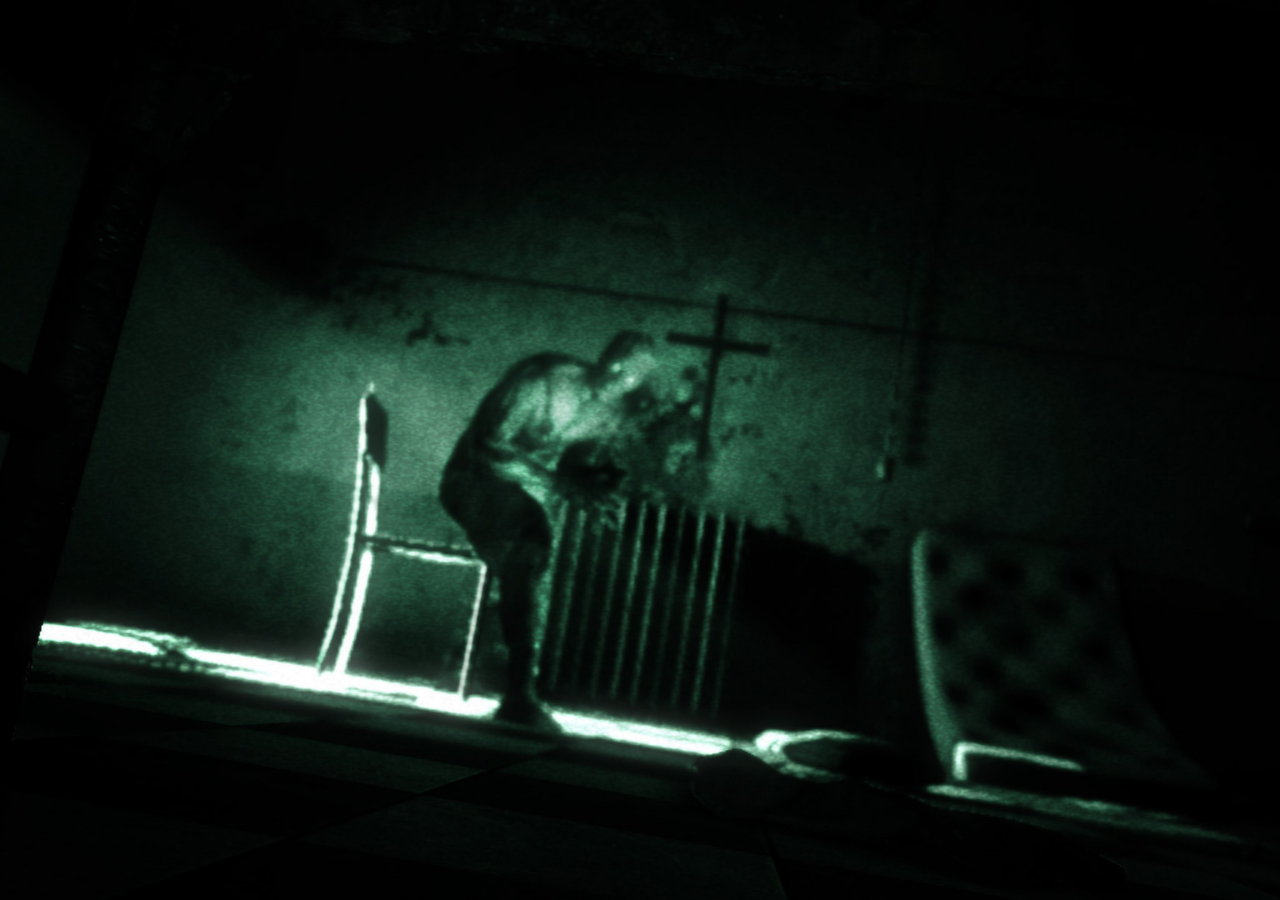
<file: templates/kontakty.htm>
<!DOCTYPE html>
<html lang="en">
<head>
    <meta charset="UTF-8">
    <meta name="viewport" content="width=device-width, initial-scale=1.0">
    <title>Kontakty</title>
    <link rel="stylesheet" href="../static/static.css">
</head>
<body>
    
</body>
</html>
</file>
<file: static/static.css>
body {
  font-family: 'Courier New', Courier, monospace;
  color: whitesmoke;
  margin: 0;
  background-image: url("/static/pics/background.jpg");
  background-size: cover;
  background-position: center;
  background-repeat: no-repeat;
  background-attachment: fixed;
  min-height: 100vh;
}

* {
    margin: 0;
    padding: 0;
    box-sizing: border-box;
}


.footer {
    background-color: #222;
    color: white;
    padding: 20px;
    text-align: center;
}

.pics {
    display: flex;
    justify-content: center;
    gap: 15px;
    margin-top: 10px;
}

.pics img {
    width: 25px;
    height: 25px;
    transition: 0.3s;
}

.pics img:hover {
    transform: scale(1.1);
}

.navbar {
    display: flex;
    justify-content: space-between;
    align-items: center;
    padding: 15px;
    background-color: #222;
    box-shadow: 0 2px 10px rgba(129, 128, 128, 0.1);
    font-family: 'Courier New', Courier, monospace;
    
}

.navbar a {
    color: whitesmoke;
    text-decoration: none;
    transition: all 0.15s ease;
}

.navbar a:hover {
    color: lightgray;
    transform: translateY(-3px);
}

.logo {
    display: flex;
    align-items: center;
    gap: 10px;
}

.logo img {
    width: 235px;
    height: 75px;
    border-radius: 10px;
    object-fit: cover;
}

.menu {
    display: flex;
    gap: 15px;
}

.menu a {
    text-decoration: none;
    color: white;
    padding: 10px 15px;
    border-radius: 8px;
    transition: 0.3s;
}

.menu a:hover {
    background: darkgreen;
    color: white;
}

.container {
    width: 90%;
    max-width: 1200px;
    margin: 60px auto;
    padding: 40px;
    border: 1px solid rgba(120, 255, 120, 0.15);
    background: rgba(20, 25, 20, 0.85);
    box-shadow: 0 0 25px rgba(0, 255, 100, 0.08);
    border-radius: 12px;
    text-align: center;
    backdrop-filter: blur(4px);
}

.container h1 {
    font-size: 3rem;
    color: #9cff9c;
    text-transform: uppercase;
    letter-spacing: 3px;
    margin-bottom: 15px;
    text-shadow: 0 0 12px rgba(120, 255, 120, 0.5);
}

.container h3 {
    font-size: 1.2rem;
    color: #bdbdbd;
    margin-bottom: 30px;
    font-weight: 300;
}

iframe {
    width: 100%;
    max-width: 900px;
    height: 500px;
    border: 2px solid rgba(120, 255, 120, 0.2);
    border-radius: 10px;
    box-shadow: 0 0 20px rgba(0, 255, 100, 0.15);
}

.popiscontainer,
.containervlevo,
.containervpravo,
.disclaimercontainer {
    width: 90%;
    max-width: 1200px;
    margin: 35px auto;
    padding: 30px;
    background: rgba(18, 20, 18, 0.9);
    border-left: 5px solid #6cff6c;
    border-radius: 10px;
    box-shadow: 0 0 18px rgba(0, 255, 100, 0.07);
    transition: 0.3s ease;
}

.popiscontainer:hover,
.containervlevo:hover,
.containervpravo:hover,
.disclaimercontainer:hover {
    transform: translateY(-5px);
    box-shadow: 0 0 28px rgba(0, 255, 100, 0.18);
}

h2 {
    font-size: 1.25rem;
    font-weight: 300;
    color: #d0d0d0;
}

h4 {
    font-size: 1rem;
    font-weight: 300;
    color: #9d9d9d;
}

a {
    color: #8cff8c;
    text-decoration: none;
    font-weight: 600;
    transition: 0.25s ease;
    margin-left: 8px;
}

a:hover {
    color: #d6ffd6;
    text-shadow: 0 0 10px rgba(120, 255, 120, 0.7);
}

.containervlevo,
.containervpravo {
    width: 42%;
    display: inline-block;
    vertical-align: top;
    min-height: 220px;
}

.containervlevo {
    margin-left: 5%;
}

.containervpravo {
    margin-right: 5%;
    float: right;
}

.disclaimercontainer {
  text-align: center;
}

@media (max-width: 900px) {
    .containervlevo,
    .containervpravo {
        width: 90%;
        display: block;
        float: none;
        margin: 25px auto;
    }

    .container h1 {
        font-size: 2rem;
    }

    iframe {
        height: 300px;
    }
}

.variantiinfocontainer,
.malyinfocontainer,
.variantilevycontainer,
.variantipravycontainer,
.spodnicontainervarianti {
    width: 90%;
    max-width: 1200px;
    margin: 35px auto;
    padding: 30px;
    background: rgba(18, 20, 18, 0.9);
    border-left: 5px solid #6cff6c;
    border-radius: 10px;
    box-shadow: 0 0 18px rgba(0, 255, 100, 0.07);
    transition: 0.3s ease;
}

.variantiinfocontainer:hover,
.malyinfocontainer:hover,
.variantilevycontainer:hover,
.variantipravycontainer:hover,
.spodnicontainervarianti:hover {
    transform: translateY(-5px);
    box-shadow: 0 0 28px rgba(0, 255, 100, 0.18);
}

.variantiinfocontainer,
.malyinfocontainer,
.spodnicontainervarianti {
    text-align: center;
}

.variantilevycontainer,
.variantipravycontainer {
    width: 42%;
    display: inline-block;
    vertical-align: top;
}

.variantilevycontainer {
    margin-left: 5%;
}

.variantipravycontainer {
    float: right;
    margin-right: 5%;
}

.variantilevycontainer h2,
.variantipravycontainer h2 {
    color: #9cff9c;
    margin-bottom: 25px;
    text-align: center;
    text-transform: uppercase;
    letter-spacing: 2px;
}

.variantilevycontainer h3,
.variantipravycontainer h3 {
    color: #b8ffb8;
    margin-top: 35px;
    margin-bottom: 15px;
    font-size: 1.4rem;
    text-align: center;
}

.variantilevycontainer h4,
.variantipravycontainer h4 {
    color: #c0c0c0;
    line-height: 1.7;
    margin-top: 15px;
    text-align: justify;
}

.variantilevycontainer img,
.variantipravycontainer img {
    width: 100%;
    max-width: 350px;
    display: block;
    margin: 15px auto;
    border-radius: 10px;
    border: 2px solid rgba(120, 255, 120, 0.2);
    box-shadow: 0 0 20px rgba(0, 255, 100, 0.15);
    transition: 0.3s ease;
}

.variantilevycontainer img:hover,
.variantipravycontainer img:hover {
    transform: scale(1.03);
    box-shadow: 0 0 30px rgba(120, 255, 120, 0.3);
}

.spodnicontainervarianti {
    margin-top: 40px;
    clear: both;
}

@media (max-width: 900px) {
    .variantilevycontainer,
    .variantipravycontainer {
        width: 90%;
        display: block;
        float: none;
        margin: 25px auto;
    }

    .variantilevycontainer h3,
    .variantipravycontainer h3 {
        font-size: 1.2rem;
    }

    .variantilevycontainer img,
    .variantipravycontainer img {
        max-width: 100%;
    }
}

.kontaktcontainer {
    width: 90%;
    max-width: 800px;
    margin: 60px auto;
    padding: 40px;
    background: rgba(20, 25, 20, 0.88);
    border: 1px solid rgba(120, 255, 120, 0.15);
    border-left: 5px solid #6cff6c;
    border-radius: 12px;
    box-shadow: 0 0 25px rgba(0, 255, 100, 0.08);
    backdrop-filter: blur(4px);
}

.kontaktcontainer h1 {
    text-align: center;
    color: #9cff9c;
    text-transform: uppercase;
    letter-spacing: 3px;
    margin-bottom: 15px;
}

.kontaktcontainer h3 {
    text-align: center;
    color: #bdbdbd;
    font-weight: 300;
    margin-bottom: 35px;
}

.kontaktform {
    display: flex;
    flex-direction: column;
    gap: 15px;
}

.kontaktform label {
    color: #d0d0d0;
    font-weight: bold;
}

.kontaktform input,
.kontaktform textarea {
    width: 100%;
    padding: 12px;
    background: rgba(30, 35, 30, 0.9);
    border: 1px solid rgba(120, 255, 120, 0.2);
    border-radius: 8px;
    color: whitesmoke;
    font-family: 'Courier New', Courier, monospace;
    font-size: 1rem;
    transition: 0.3s ease;
}

.kontaktform input:focus,
.kontaktform textarea:focus {
    outline: none;
    border-color: #6cff6c;
    box-shadow: 0 0 10px rgba(120, 255, 120, 0.3);
}

.kontaktform textarea {
    resize: vertical;
    min-height: 180px;
}

.kontaktform button {
    margin-top: 10px;
    padding: 14px;
    background: #1f5d1f;
    color: white;
    border: none;
    border-radius: 8px;
    font-family: 'Courier New', Courier, monospace;
    font-size: 1rem;
    cursor: pointer;
    transition: 0.3s ease;
}

.kontaktform button:hover {
    background: #2f8a2f;
    box-shadow: 0 0 15px rgba(120, 255, 120, 0.4);
    transform: translateY(-2px);
}

@media (max-width: 900px) {
    .kontaktcontainer {
        width: 95%;
        padding: 25px;
    }
}

.lorehornicontainer {
    width: 90%;
    max-width: 1200px;
    margin: 60px auto 35px auto;
    padding: 30px;
    background: rgba(20, 25, 20, 0.88);
    border: 1px solid rgba(120, 255, 120, 0.15);
    border-left: 5px solid #6cff6c;
    border-radius: 12px;
    box-shadow: 0 0 25px rgba(0, 255, 100, 0.08);
    text-align: center;
    backdrop-filter: blur(4px);
}

.lorehornicontainer h2 {
    color: #9cff9c;
    font-size: 1.6rem;
    letter-spacing: 2px;
    text-transform: uppercase;
}

.levylorecontainer,
.pravylorecontainer {
    width: 42%;
    min-height: 450px;
    display: inline-block;
    vertical-align: top;
    margin-top: 20px;
    padding: 30px;
    background: rgba(18, 20, 18, 0.9);
    border-left: 5px solid #6cff6c;
    border-radius: 10px;
    box-shadow: 0 0 18px rgba(0, 255, 100, 0.07);
    transition: 0.3s ease;
}

.levylorecontainer {
    margin-left: 5%;
}

.pravylorecontainer {
    float: right;
    margin-right: 5%;
}

.levylorecontainer:hover,
.pravylorecontainer:hover {
    transform: translateY(-5px);
    box-shadow: 0 0 28px rgba(0, 255, 100, 0.18);
}

.levylorecontainer h3,
.pravylorecontainer h3 {
    color: #c0c0c0;
    font-size: 1rem;
    font-weight: 300;
    line-height: 1.8;
    text-align: justify;
}

@media (max-width: 900px) {

    .levylorecontainer,
    .pravylorecontainer {
        width: 90%;
        display: block;
        float: none;
        margin: 25px auto;
        min-height: auto;
    }

    .lorehornicontainer h2 {
        font-size: 1.2rem;
    }
}
</file>
